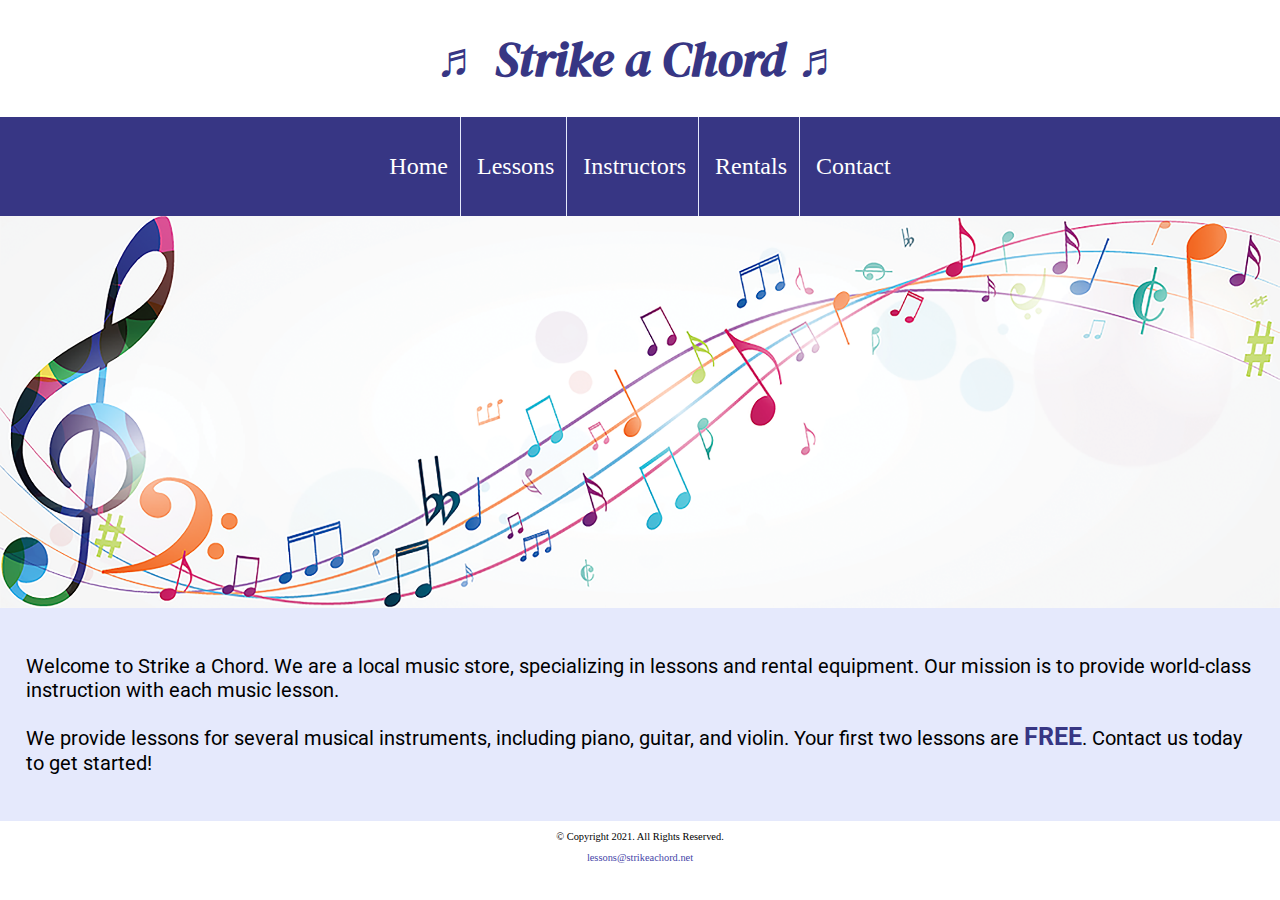
<file: index.html>
<!DOCTYPE html>
<!--
	Student Name: Taylor Rullman
	File Name: index.html
	Today's Date: October 5, 2022
 -->
<html lang="en">
<head>
	<title>Strike a Chord: Home Page</title>
	<meta charset="utf-8">
    <link rel="stylesheet" href="css/styles.css">
    <meta name="viewport" content="width=device-width, initial-scale=1.0">
    <link href="https://fonts.googleapis.com/css?family=DM+Serif+Display:400i|Roboto&display=swap" rel="stylesheet">
</head>
<body>

	<header>
		<h1> <span class="tab-desk">&#9836;</span> Strike a Chord <span class="tab-desk">&#9836;</span> </h1>
	</header>

	<nav>
		<ul>
            <li><a href="index.html">Home</a></li>
            <li><a href="lessons.html">Lessons</a></li>
            <li><a href="instructors.html">Instructors</a></li>
            <li><a href="rentals.html">Rentals</a></li>
            <li><a href="contact.html">Contact</a></li>
        </ul>
	</nav>

    <!-- Hero Image -->
    <div id="hero" class="tab-desk">
        <img src="images/music-notes.png" alt="colorful music notes">
    </div>

	<!-- Use the main area to add the main content to the webpage -->
	<main>

        <div id="intro">

            <p>Welcome to Strike a Chord. We are a local music store, specializing in lessons and rental equipment. Our mission is to provide world-class instruction with each music lesson.</p>

            <p>We provide lessons for several musical instruments, including piano, guitar, and violin. Your first two lessons are <span class="action">FREE</span>. Contact us today to get started!</p>

        </div>

	</main>

	<footer>
		<p>&copy; Copyright 2021. All Rights Reserved.</p>
		<p><a href="mailto:lessons@strikeachord.net">lessons@strikeachord.net</a></p>
	</footer>

</body>
</html>
</file>
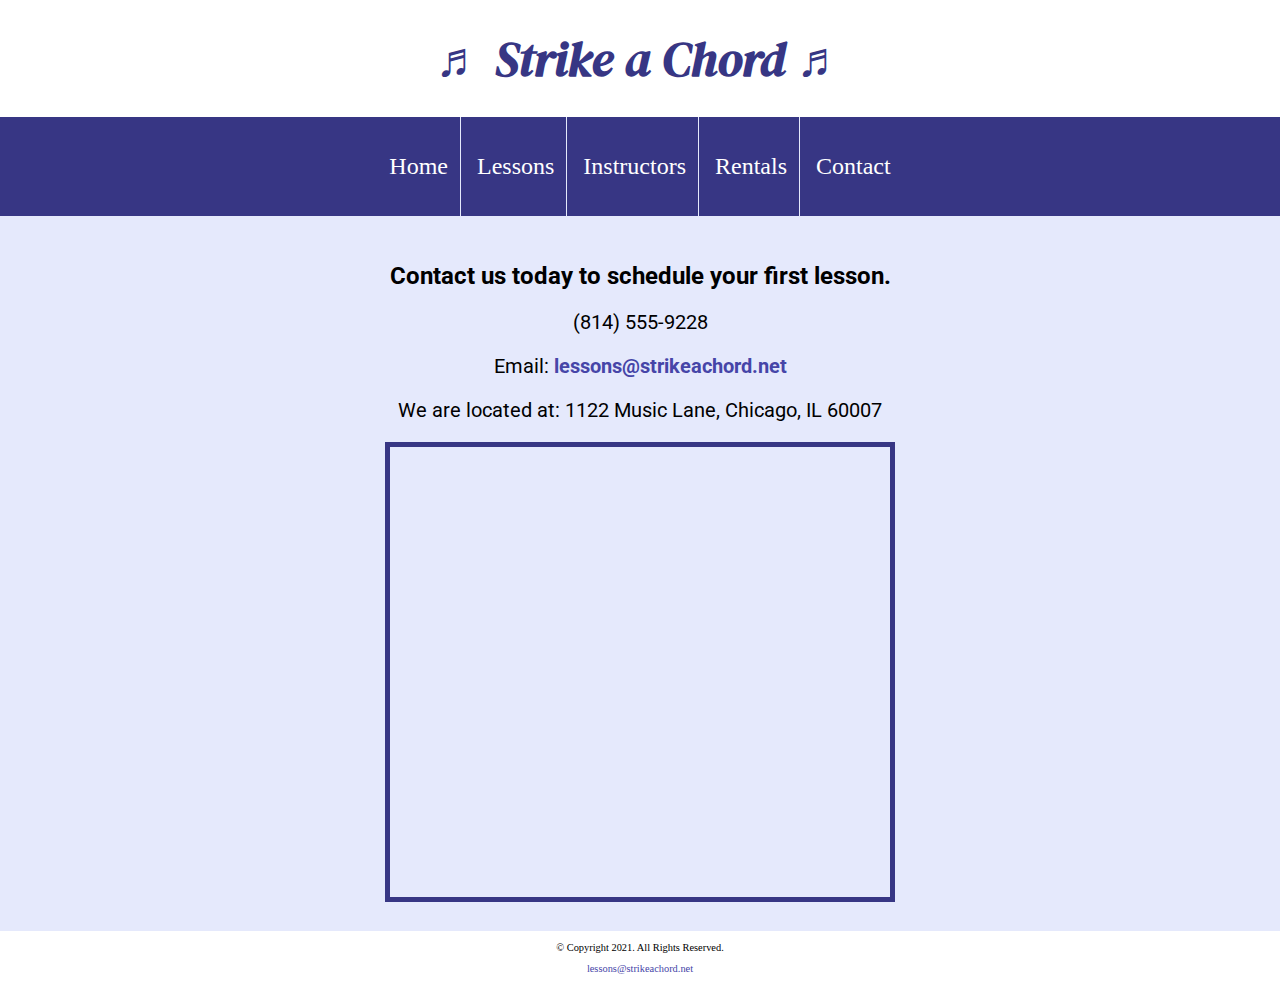
<file: contact.html>
<!DOCTYPE html>
<!--
	Student Name: Taylor Rullman
	File Name: contact.html
	Today's Date: October 5, 2022
 -->
<html lang="en">
<head>
	<title>Strike a Chord: Contact</title>
	<meta charset="utf-8">
    <link rel="stylesheet" href="css/styles.css">
    <meta name="viewport" content="width=device-width, initial-scale=1.0">
    <link href="https://fonts.googleapis.com/css?family=DM+Serif+Display:400i|Roboto&display=swap" rel="stylesheet">
</head>
<body>

	<header>
		<h1> <span class="tab-desk">&#9836;</span> Strike a Chord <span class="tab-desk">&#9836;</span> </h1>
	</header>

	<nav>
		<ul>
            <li><a href="index.html">Home</a></li>
            <li><a href="lessons.html">Lessons</a></li>
            <li><a href="instructors.html">Instructors</a></li>
            <li><a href="rentals.html">Rentals</a></li>
            <li><a href="contact.html">Contact</a></li>
        </ul>
	</nav>

	<!-- Use the main area to add the main content to the webpage -->
	<main>

        <div id="contact">

            <h2>Contact us today to schedule your first lesson.</h2>
            <p class="mobile tel-link"><a href="tel:8145559228">(814) 555-9228</a></p>
						<p class="tab-desk">(814) 555-9228</p>
            <p>Email: <a href="mailto:lessons@strikeachord.net" class="email-link">lessons@strikeachord.net</a></p>
            <p>We are located at: 1122 Music Lane, Chicago, IL 60007</p>

            <iframe src="https://www.google.com/maps/embed?pb=!1m18!1m12!1m3!1d380513.7160580949!2d-88.01215278051977!3d41.83339249282865!2m3!1f0!2f0!3f0!3m2!1i1024!2i768!4f13.1!3m3!1m2!1s0x880e2c3cd0f4cbed%3A0xafe0a6ad09c0c000!2sChicago%2C+IL!5e0!3m2!1sen!2sus!4v1558660826146!5m2!1sen!2sus" width="600" height="450" class="map" allowfullscreen></iframe>

        </div>

	</main>

	<footer>
		<p>&copy; Copyright 2021. All Rights Reserved.</p>
		<p><a href="mailto:lessons@strikeachord.net">lessons@strikeachord.net</a></p>
	</footer>

</body>
</html>
</file>
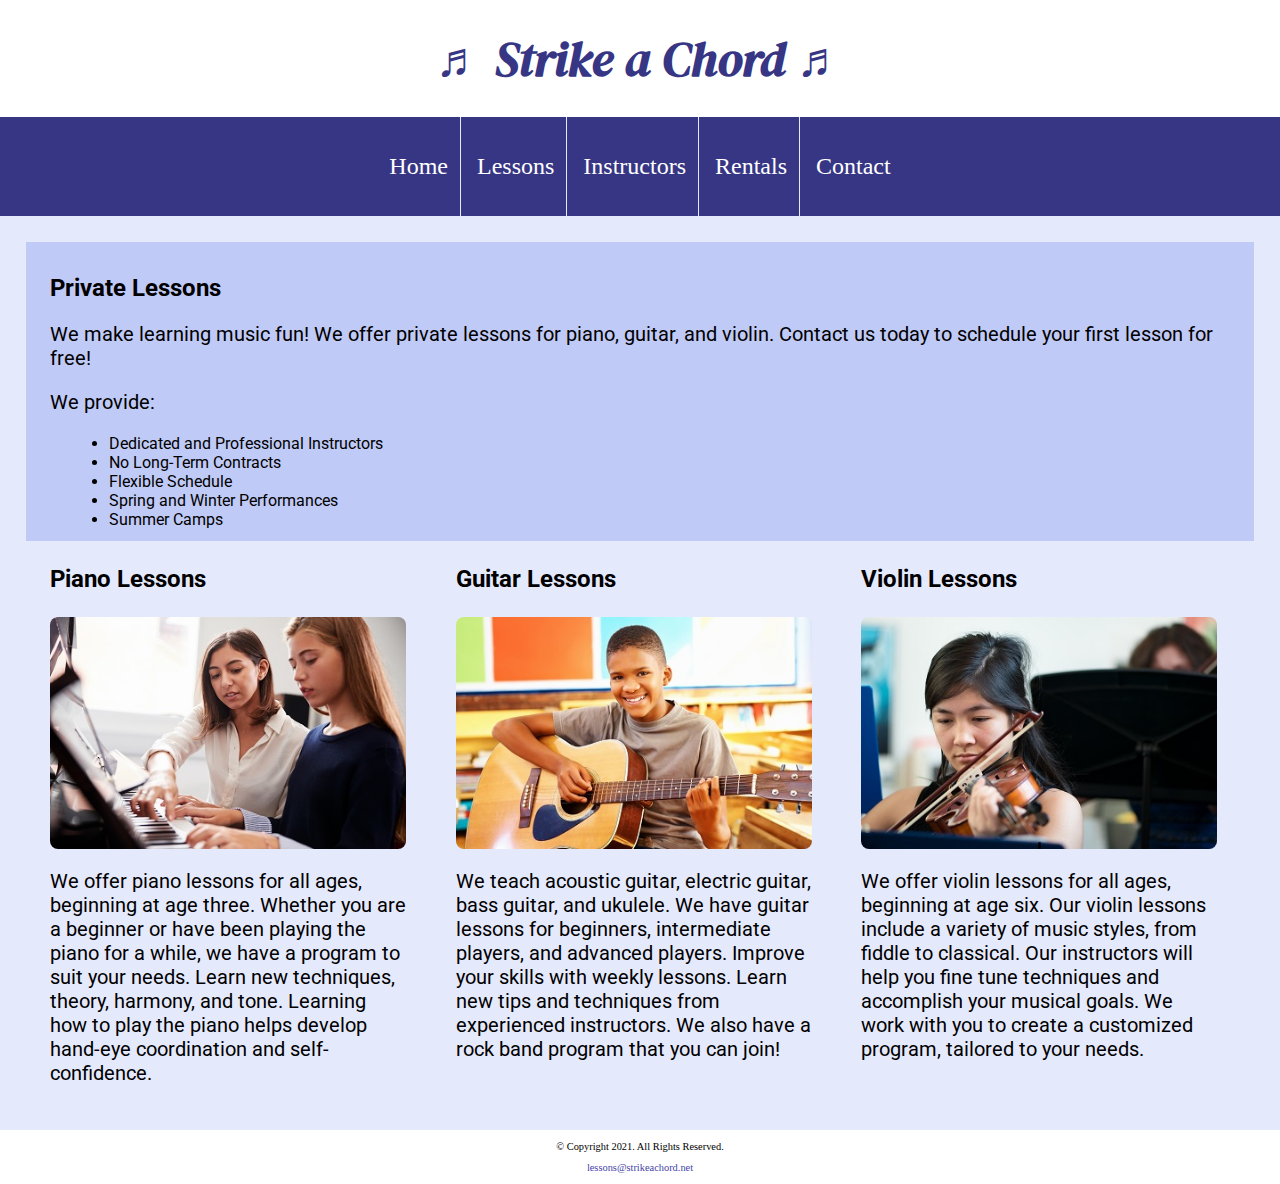
<file: lessons.html>
<!DOCTYPE html>
<!--
	Student Name: Taylor Rullman
	File Name: lessons.html
	Today's Date: October 5, 2022
 -->
<html lang="en">
<head>
	<title>Strike a Chord: Lessons</title>
	<meta charset="utf-8">
    <link rel="stylesheet" href="css/styles.css">
    <meta name="viewport" content="width=device-width, initial-scale=1.0">
    <link href="https://fonts.googleapis.com/css?family=DM+Serif+Display:400i|Roboto&display=swap" rel="stylesheet">
</head>
<body>

	<header>
		<h1> <span class="tab-desk">&#9836;</span> Strike a Chord <span class="tab-desk">&#9836;</span> </h1>
	</header>

	<nav>
		<ul>
            <li><a href="index.html">Home</a></li>
            <li><a href="lessons.html">Lessons</a></li>
            <li><a href="instructors.html">Instructors</a></li>
            <li><a href="rentals.html">Rentals</a></li>
            <li><a href="contact.html">Contact</a></li>
        </ul>
	</nav>

	<!-- Use the main area to add the main content to the webpage -->
	<main>

        <div id="info">

            <h2>Private Lessons</h2>
            <p>We make learning music fun! We offer private lessons for piano, guitar, and violin. Contact us today to schedule your first lesson for free! </p>
            <p>We provide:</p>
            <ul>
                <li>Dedicated and Professional Instructors</li>
                <li>No Long-Term Contracts</li>
                <li>Flexible Schedule</li>
                <li>Spring and Winter Performances</li>
                <li>Summer Camps</li>
            </ul>

        </div>

        <div id="piano">

            <h3>Piano Lessons</h3>
            <img src="images/piano-lesson.jpg" alt="piano teacher and student sitting at a piano" class="round">
            <p>We offer piano lessons for all ages, beginning at age three. Whether you are a beginner or have been playing the piano for a while, we have a program to suit your needs. Learn new techniques, theory, harmony, and tone. Learning how to play the piano helps develop hand-eye coordination and self-confidence.</p>

        </div>

        <div id="guitar">

            <h3>Guitar Lessons</h3>
            <img src="images/child-guitar.jpg" alt="child with a smile holding a guitar" class="round">
            <p>We teach acoustic guitar, electric guitar, bass guitar, and ukulele. We have guitar lessons for beginners, intermediate players, and advanced players. Improve your skills with weekly lessons. Learn new tips and techniques from experienced instructors. We also have a rock band program that you can join!</p>

        </div>

        <div id="violin">

            <h3>Violin Lessons</h3>
            <img src="images/woman-violin.jpg" alt="woman playing the violin" class="round">
            <p>We offer violin lessons for all ages, beginning at age six. Our violin lessons include a variety of music styles, from fiddle to classical. Our instructors will help you fine tune techniques and accomplish your musical goals. We work with you to create a customized program, tailored to your needs.</p>

        </div>

	</main>

	<footer>
		<p>&copy; Copyright 2021. All Rights Reserved.</p>
		<p><a href="mailto:lessons@strikeachord.net">lessons@strikeachord.net</a></p>
	</footer>

</body>
</html>
</file>
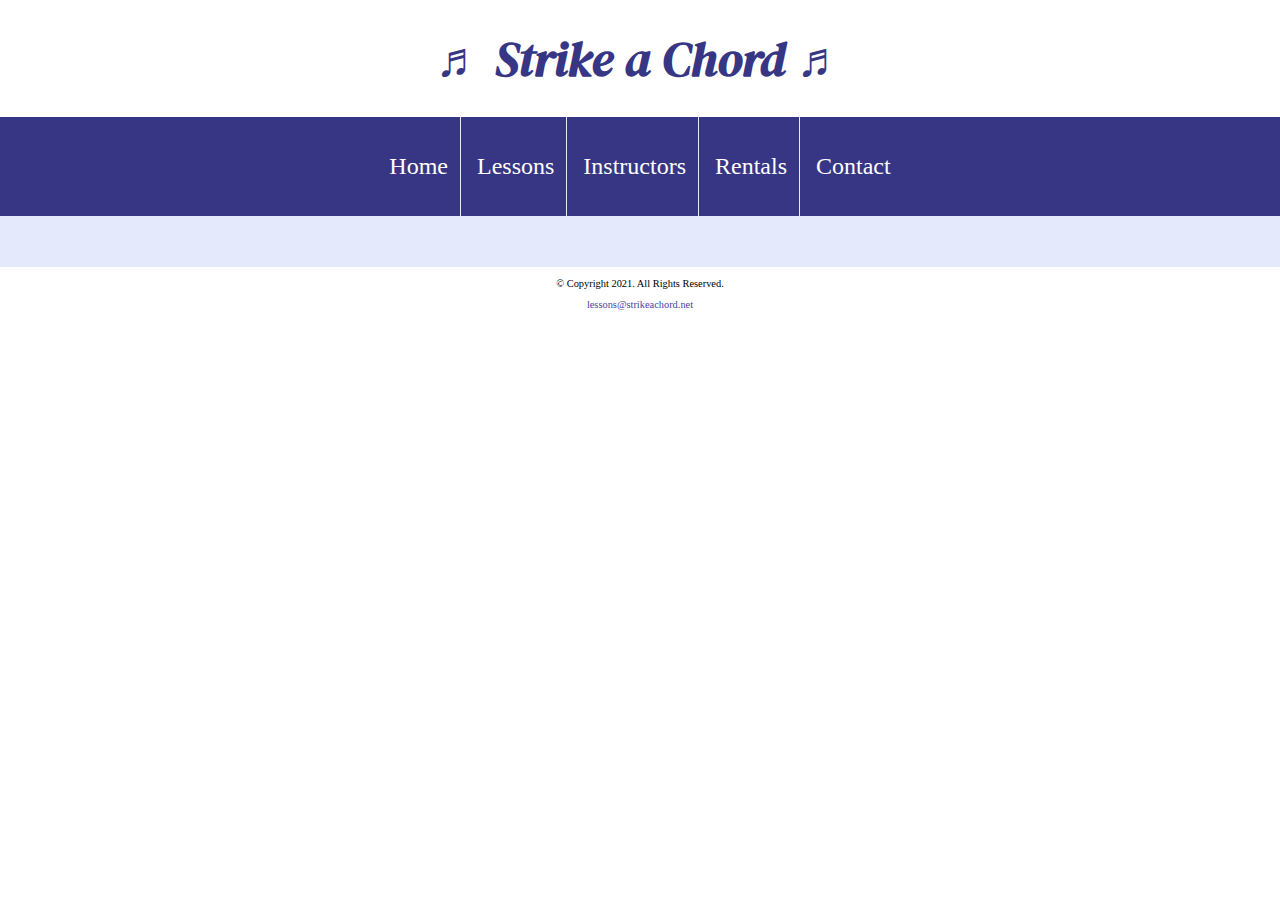
<file: template.html>
<!DOCTYPE html>
<!--
	Student Name: Taylor Rullman
	File Name: template.html
	Today's Date: October 5, 2022
 -->
<html lang="en">
<head>
	<title>Strike a Chord: Template</title>
	<meta charset="utf-8">
    <link rel="stylesheet" href="css/styles.css">
    <meta name="viewport" content="width=device-width, initial-scale=1.0">
    <link href="https://fonts.googleapis.com/css?family=DM+Serif+Display:400i|Roboto&display=swap" rel="stylesheet">
</head>
<body>

	<header>
		<h1> <span class="tab-desk">&#9836;</span> Strike a Chord <span class="tab-desk">&#9836;</span> </h1>
	</header>

	<nav>
		<ul>
            <li><a href="index.html">Home</a></li>
            <li><a href="lessons.html">Lessons</a></li>
            <li><a href="instructors.html">Instructors</a></li>
            <li><a href="rentals.html">Rentals</a></li>
            <li><a href="contact.html">Contact</a></li>
        </ul>
	</nav>

	<!-- Use the main area to add the main content to the webpage -->
	<main>

        <div>

        </div>

	</main>

	<footer>
		<p>&copy; Copyright 2021. All Rights Reserved.</p>
		<p><a href="mailto:lessons@strikeachord.net">lessons@strikeachord.net</a></p>
	</footer>

</body>
</html>
</file>
<file: css/styles.css>
/*
Author: Taylor Rullman
Date: October 5, 2022
File Name: styles.css
*/

/* CSS Reset */
body, header, nav, main, footer, img, h1, ul {
    margin: 0;
    padding: 0;
    border: 0;
}

/* Style rule for images */
img {
    max-width: 100%;
    display: block;
}

/* Style rules for mobile viewport */

/* Hide tab-desk class */
.tab-desk {
    display: none;
}

/* Style rules for header content */
header {
    text-align: center;
    font-size: 1.5em;
    color: #373684;
}

header h1 {
    font-family: 'DM Serif Display', serif;
    font-style: italic;
}

/* Style rules for navigation area */
nav {
    background-color: #373684;
}

nav ul {
    list-style-type: none;
    text-align: center;
}

nav li {
    display: block;
    font-size: 2em;
    border-top: 1px solid #e5e9fc;
}

nav li a {
    display: block;
    color: #fff;
    text-align: center;
    padding: 0.5em 1em;
    text-decoration: none;
}

/* Style rules for main content */
main {
    padding: 2%;
    background-color: #e5e9fc;
    overflow: auto;
    font-family: 'Roboto', sans-serif;
}

main p {
    font-size: 1.25em;
}

.action {
    font-size: 1.25em;
    color: #373684;
    font-weight: bold;
}

#piano, #guitar, #violin {
    margin: 0 2%;
}

#info {
    clear: left;
    background-color: #c0caf7;
    padding: 1% 2%;
}

#info ul {
    margin-left: 10%;
}

.round {
    border-radius: 8px;
}

#contact {
    text-align: center;
}

.tel-link {
    background-color: #373684;
    padding: 2%;
    margin: 0 auto;
    width: 80%;
    text-align: center;
    border-radius: 5px;
}

.tel-link a {
    color: #fff;
    text-decoration: none;
    font-size: 1.5em;
    display: block;
}

#contact .email-link {
    color: #4645a8;
    text-decoration: none;
    font-weight: bold;
}

.map {
    border: 5px solid #373684;
    width: 95%;
    height: 50%;
}

/* Style rules for footer content */
footer {
    text-align: center;
    font-size: 0.65em;
    clear: left;
}

footer a {
    color: #4645a8;
    text-decoration: none;
}

/* Media Query for Tablet Viewport */
@media screen and (min-width:550px), print {
  /* Tablet Viewport:SHow tab-desk class, hide mobile class */
  .tab-desk{
      display:block;
  }

  .mobile{
      display:none;
  }

  /* Tablet Viewport:Style rule for header content */
  span.tab-desk{
      display:inline;
  }
  /* Tablet Viewport:Style rules for nav area */
  nav li{
      border:none;
      display:inline-block;
      font-size:1.5em;
      border-right:1px solid #e5e9fc;
  }
  nav li:last-child{
      border-right:none;
  }
  nav li a{
      padding-top:0.25em;
      padding-bottom:0.25em;
      padding-left:0.5em;
      padding-right:0.5em;
  }
  /* Tablet Viewport:Style rule for map */
  .map{
      width:500px;
      height:450px;
  }
}

/* Media Query for Desktop Viewport */
@media screen and (min-width:769px), print {
  /* Desktop Viewport:Style rule for header */
  header{
      padding:2%;
  }
  /* Desktop Viewport:Style rules for nav area */
  nav li a{
      padding:0.5em;
      padding-top:1.5em;
      padding-bottom:1.5em;
  }
  nav li a:hover{
      color:#373684;
      background-color:#efe9fc;
  }
  /* Desktop Viewport:Style rules for main content */
  #info ul{
      margin-left:5%;
  }
  main h3{
      font-size:1.5em;
  }
  #piano, #guitar, #violin{
      width:29%;
      float:left;
      margin-top:0;
      margin-bottom:0;
      margin-left:2%;
      margin-right:2%;
  }
}

/* Media Query for Print */
@media print {
  body{
    background-color:#fff;
    color:#000;
  }
}
</file>
